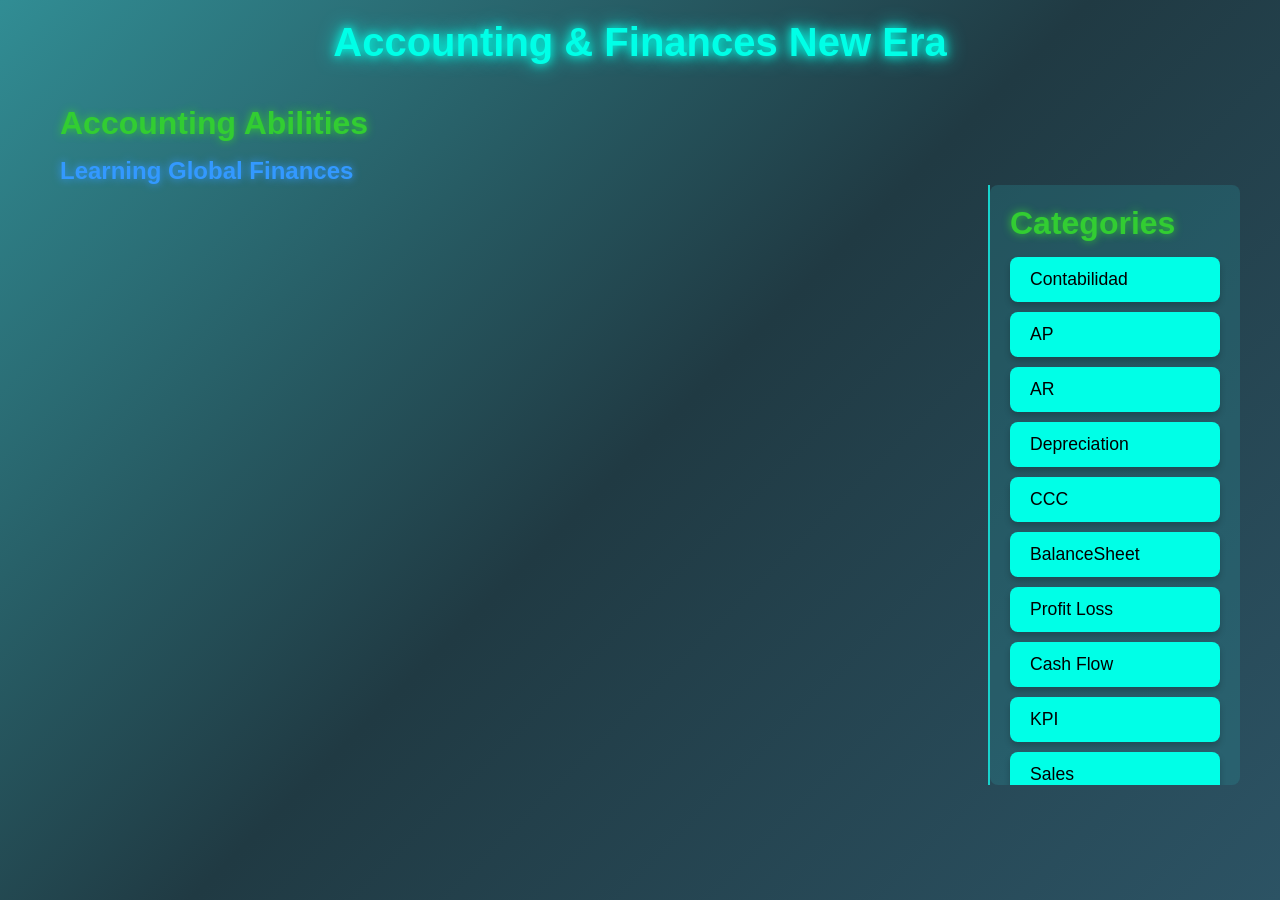
<file: index.html>
<!DOCTYPE html>
<html lang="es">
<head>
<meta charset="UTF-8" />
<meta name="viewport" content="width=device-width, initial-scale=1.0" />
<title>Accounting & Finances New Era</title>
<link rel="stylesheet" href="styles.css" />
</head>
<body>
<header>
    <h1>Accounting & Finances New Era</h1>
</header>
<main class="main-container">
    <div class="left-panel">
        <section class="content">
            <h2>Accounting Abilities</h2>
            <h3>Learning Global Finances</h3>
        </section>
    </div>
    <div class="divider"></div>
    <div class="right-panel">
        <h2>Categories</h2>
        <!-- Lista de opciones visibles en el menú lateral -->
        <ul class="menu-list">
            <li><a href="#" id="contabilidadLink">Contabilidad</a></li>
            <li><a href="#" id="APLink" data-menu="HTML/AP.html">AP</a></li>
            <li><a href="#" id="ARLink" data-menu="HTML/AR.html">AR</a></li>
            <li><a href="#" id="DepreciationLink" data-menu="HTML/Depreciation.html">Depreciation</a></li>
            <li><a href="#" id="CCCLink" data-menu="HTML/CCC.html">CCC</a></li>
            <li><a href="#" id="BalanceSheetLink" data-menu="HTML/BalanceSheet.html">BalanceSheet</a></li>
            <li><a href="#" id="ProfitLossLink" data-menu="HTML/ProfitLoss.html">Profit Loss</a></li>
            <li><a href="#" id="CashFlowLink" data-menu="HTML/CashFlow.html">Cash Flow</a></li>
            <li><a href="#" id="KPILink" data-menu="HTML/KPI.html">KPI</a></li>
            <li><a href="#" id="SalesLink" data-menu="HTML/Sales.html">Sales</a></li>
        </ul>
    </div>
</main>

<script>
  // Evento para "Contabilidad"
  document.getElementById('contabilidadLink').addEventListener('click', function(event) {
    event.preventDefault();
    window.open('HTML/Contabilidad.html', '_blank');
  });

  // Evento para "AP"
  document.getElementById('APLink').addEventListener('click', function(event) {
    event.preventDefault();
    window.open('HTML/AP.html', '_blank');
  });

  // Evento para "AR"
  document.getElementById('ARLink').addEventListener('click', function(event) {
    event.preventDefault();
    window.open('HTML/AR.html', '_blank');
  });

  // Evento para "Depreciation"
  document.getElementById('DepreciationLink').addEventListener('click', function(event) {
    event.preventDefault();
    window.open('HTML/Depreciation.html', '_blank');
  });

  // Evento para "CCC"
  document.getElementById('CCCLink').addEventListener('click', function(event) {
    event.preventDefault();
    window.open('HTML/CCC.html', '_blank');
  });

    // Evento para "BalanceSheet"
  document.getElementById('BalanceSheetLink').addEventListener('click', function(event) {
    event.preventDefault();
    window.open('HTML/BalanceSheet.html', '_blank');
  });

  // Evento para "ProfitLoss"
  document.getElementById('ProfitLossLink').addEventListener('click', function(event) {
    event.preventDefault();
    window.open('HTML/ProfitLoss.html', '_blank');
  });

  // Evento para "CashFlow"
  document.getElementById('CashFlowLink').addEventListener('click', function(event) {
    event.preventDefault();
    window.open('HTML/CashFlow.html', '_blank');
  });

  // Evento para "KPI"
  document.getElementById('KPILink').addEventListener('click', function(event) {
    event.preventDefault();
    window.open('HTML/KPI.html', '_blank');
  });

  // Evento para "Sales"
  document.getElementById('SalesLink').addEventListener('click', function(event) {
    event.preventDefault();
    window.open('HTML/Sales.html', '_blank');
  });
</script>
</body>
</html>
</file>
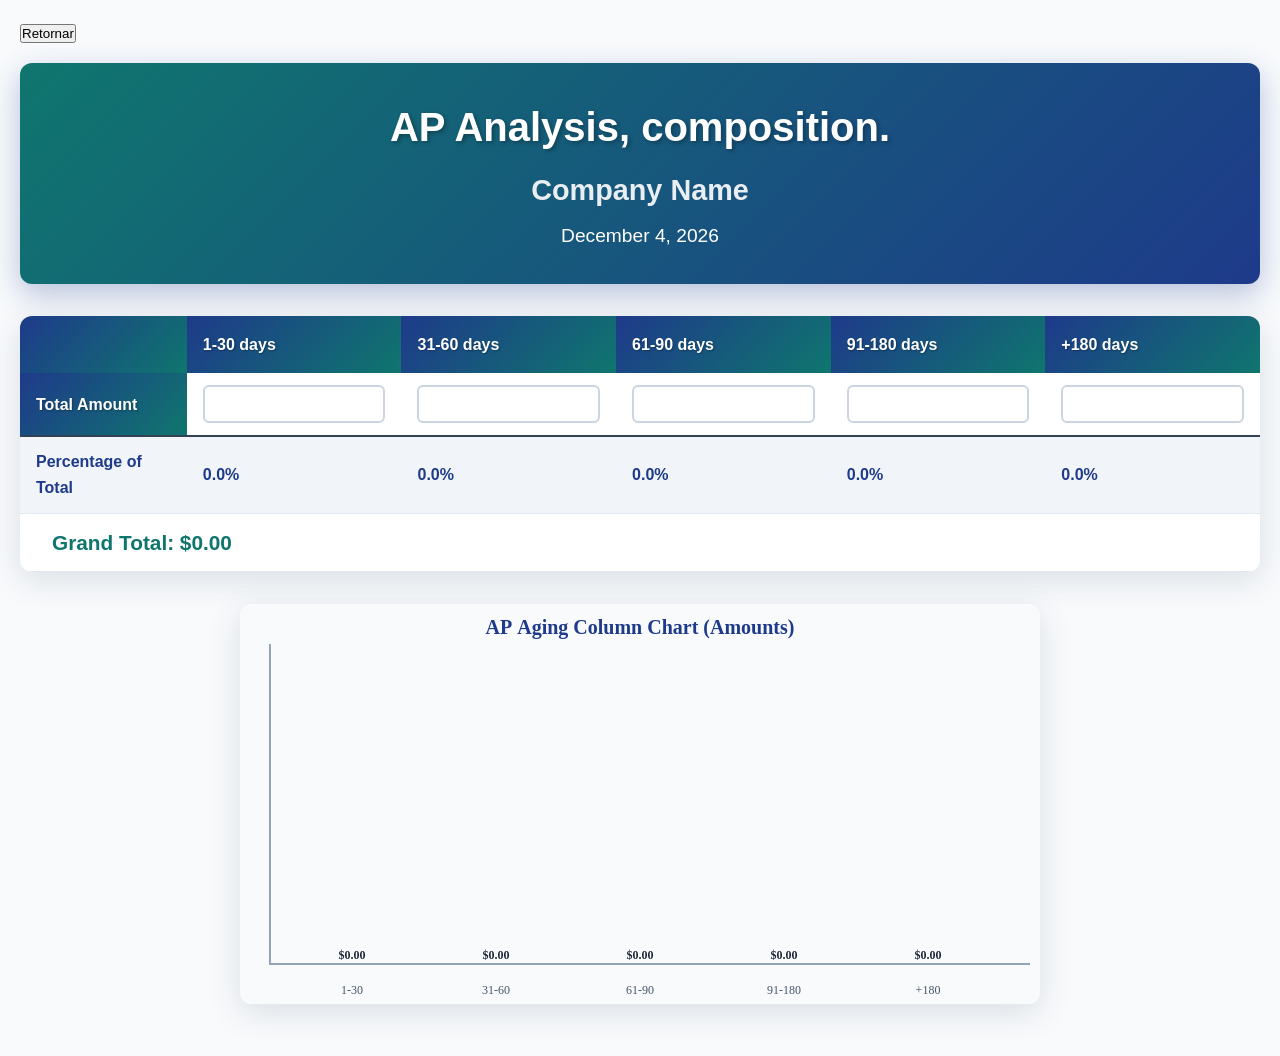
<file: HTML/AP.html>
<!DOCTYPE html>
<html lang="es">
<head>
    <meta charset="UTF-8">
    <meta name="viewport" content="width=device-width, initial-scale=1.0">
    <title>AP Analysis</title>
    <link rel="stylesheet" href="AP.css">
    <script src="Javascript/AP.js"></script>
</head>
<!-- Botón de retorno -->
<button onclick="window.location.href='../index.html'" style="margin-bottom: 20px;">Retornar</button>

<body>
    <header class="hero-header">
        <h1>AP Analysis, composition.</h1>
        <h2>Company Name</h2>
        <h3 id="current-date">Date will load here...</h3>
    </header>
    <main>
        <table id="ap-table" class="ap-table">
            <thead>
                <tr>
                    <th></th>
                    <th>1-30 days</th>
                    <th>31-60 days</th>
                    <th>61-90 days</th>
                    <th>91-180 days</th>
                    <th>+180 days</th>
                </tr>
            </thead>
            <tr class="input-row">
                <th>Total Amount</th>
                <td><input type="number" step="0.01" min="0" class="amount-input" data-col="1" id="input-1"></td>
                <td><input type="number" step="0.01" min="0" class="amount-input" data-col="2" id="input-2"></td>
                <td><input type="number" step="0.01" min="0" class="amount-input" data-col="3" id="input-3"></td>
                <td><input type="number" step="0.01" min="0" class="amount-input" data-col="4" id="input-4"></td>
                <td><input type="number" step="0.01" min="0" class="amount-input" data-col="5" id="input-5"></td>
            </tr>
            <tfoot>
                <tr class="summary-row">
                    <td>Percentage of Total</td>
                    <td id="pct-1">0%</td>
                    <td id="pct-2">0%</td>
                    <td id="pct-3">0%</td>
                    <td id="pct-4">0%</td>
                    <td id="pct-5">0%</td>
                </tr>
                <tr>
                    <td colspan="6"><span id="grand-total">Grand Total: $0.00</span></td>
                </tr>
            </tfoot>
        </table>
        <canvas id="column-chart" width="800" height="400" class="chart-canvas"></canvas>
    </main>
</body>
</html>
</file>
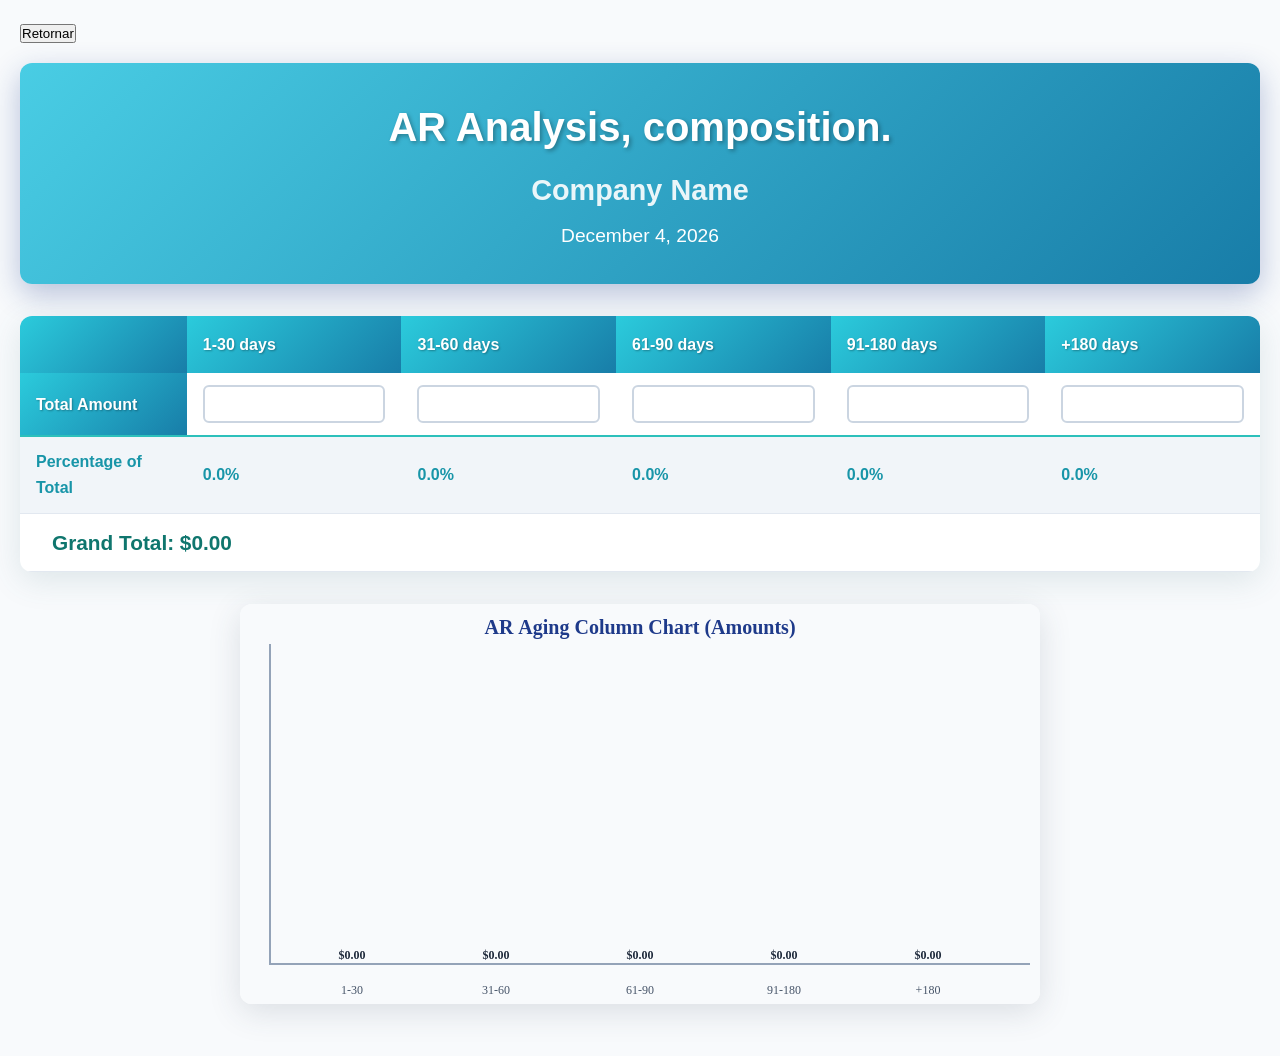
<file: HTML/AR.html>
<!DOCTYPE html>
<html lang="es">
<head>
    <meta charset="UTF-8">
    <meta name="viewport" content="width=device-width, initial-scale=1.0">
    <title>AR Analysis</title>
    <link rel="stylesheet" href="AR.css">
    <script src="Javascript/AR.js"></script>
</head>
<!-- Botón de retorno -->
<button onclick="window.location.href='../index.html'" style="margin-bottom: 20px;">Retornar</button>

<body>
    <header class="hero-header">
        <h1>AR Analysis, composition.</h1>
        <h2>Company Name</h2>
        <h3 id="current-date">Date will load here...</h3>
    </header>
    <main>
        <table id="ap-table" class="ap-table">
            <thead>
                <tr>
                    <th></th>
                    <th>1-30 days</th>
                    <th>31-60 days</th>
                    <th>61-90 days</th>
                    <th>91-180 days</th>
                    <th>+180 days</th>
                </tr>
            </thead>
            <tr class="input-row">
                <th>Total Amount</th>
                <td><input type="number" step="0.01" min="0" class="amount-input" data-col="1" id="input-1"></td>
                <td><input type="number" step="0.01" min="0" class="amount-input" data-col="2" id="input-2"></td>
                <td><input type="number" step="0.01" min="0" class="amount-input" data-col="3" id="input-3"></td>
                <td><input type="number" step="0.01" min="0" class="amount-input" data-col="4" id="input-4"></td>
                <td><input type="number" step="0.01" min="0" class="amount-input" data-col="5" id="input-5"></td>
            </tr>
            <tfoot>
                <tr class="summary-row">
                    <td>Percentage of Total</td>
                    <td id="pct-1">0%</td>
                    <td id="pct-2">0%</td>
                    <td id="pct-3">0%</td>
                    <td id="pct-4">0%</td>
                    <td id="pct-5">0%</td>
                </tr>
                <tr>
                    <td colspan="6"><span id="grand-total">Grand Total: $0.00</span></td>
                </tr>
            </tfoot>
        </table>
        <canvas id="column-chart" width="800" height="400" class="chart-canvas"></canvas>
    </main>
</body>
</html>
</file>
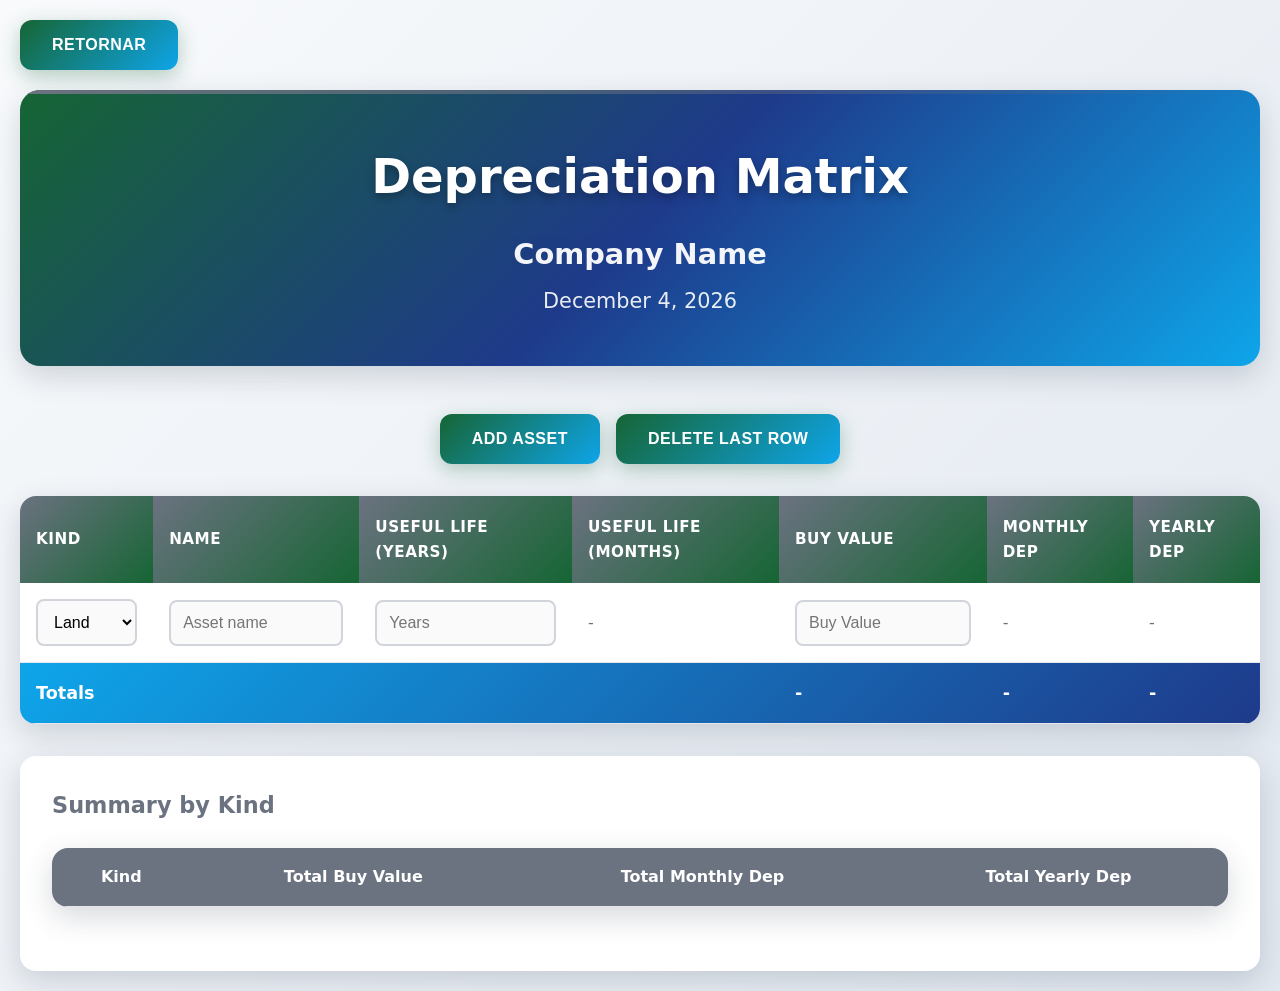
<file: HTML/Depreciation.html>
<!DOCTYPE html>
<html lang="es">
<head>
    <meta charset="UTF-8">
    <meta name="viewport" content="width=device-width, initial-scale=1.0">
    <title>Depreciation Matrix</title>
    <link rel="stylesheet" href="Depreciation.css">
    <script src="Javascript/Depreciation.js"></script>
</head>
<!-- Botón de retorno -->
<button onclick="window.location.href='../index.html'" style="margin-bottom: 20px;">Retornar</button>

<body>
    <header class="hero-header">
        <h1>Depreciation Matrix</h1>
        <h2>Company Name</h2>
        <h3 id="current-date">Date will load here...</h3>
    </header>
    <main>
        <div class="buttons-container">
            <button id="add-row-btn">Add Asset</button>
            <button id="delete-row-btn">Delete Last Row</button>
        </div>
        <table id="dep-table" class="dep-table">
            <thead>
                <tr>
                    <th>Kind</th>
                    <th>Name</th>
                    <th>Useful Life (Years)</th>
                    <th>Useful Life (Months)</th>
                    <th>Buy Value</th>
                    <th>Monthly Dep</th>
                    <th>Yearly Dep</th>
                </tr>
            </thead>
            <tbody id="dep-body">
                <!-- Initial row added by JS -->
            </tbody>
            <tfoot id="dep-foot">
                <tr class="totals-row">
                    <td colspan="4"><strong>Totals</strong></td>
                    <td id="total-buy">-</td>
                    <td id="total-monthly">-</td>
                    <td id="total-yearly">-</td>
                </tr>
            </tfoot>
        </table>
        <section class="summary-section">
            <h4>Summary by Kind</h4>
            <table id="kind-summary" class="summary-table">
                <thead>
                    <tr>
                        <th>Kind</th>
                        <th>Total Buy Value</th>
                        <th>Total Monthly Dep</th>
                        <th>Total Yearly Dep</th>
                    </tr>
                </thead>
                <tbody id="kind-body">
                    <!-- Populated by JS -->
                </tbody>
            </table>
        </section>
    </main>
</body>
</html>
</file>
<file: styles.css>
/* Reset básico */
* {
    margin: 0;
    padding: 0;
    box-sizing: border-box;
}

/* Fondo futurista con imagen y estilos */
body {
    font-family: 'Arial', sans-serif;
    height: 100vh;
    background: 
        linear-gradient(135deg, #318d94, #203a43, #2c5364),
        url('https://images.unsplash.com/photo-1506744038136-46273834b3fb?ixlib=rb-4.0.1&auto=format&fit=crop&w=1950&q=80');
    background-size: cover;
    background-position: center;
    color: #ffffff;
    display: flex;
    flex-direction: column;
    align-items: center;
    justify-content: flex-start;
    padding: 20px;
}

/* Estilos para el encabezado */
header {
    width: 100%;
    text-align: center;
    margin-bottom: 20px;
}

h1 {
    font-size: 2.5em;
    color: #00ffe7; /* Cian brillante */
    text-shadow: 0 0 10px #00ffe7, 0 0 20px #00ffe7;
}

/* Contenedor principal dividido en columnas */
.main-container {
    display: flex;
    width: 100%;
    max-width: 1200px;
    height: calc(100vh - 100px);
}

/* Panel izquierdo para los encabezados */
.left-panel {
    flex: 1;
    display: flex;
    flex-direction: column;
    justify-content: flex-start;
    padding: 20px;
}

/* Panel derecho con tamaño fijo y estilo del menú */
.right-panel {
    flex: 0 0 250px; /* tamaño fijo de 250px */
    background-color: rgba(41, 138, 149, 0.3);
    padding: 20px;
    overflow-y: auto;
    max-height: 80vh;
    margin-top: 100px;
    margin-bottom: 100px;
    border-radius: 8px;
    display: flex;
    flex-direction: column;
}

/* Divisor vertical entre paneles */
.divider {
    width: 2px;
    background-color: #17d3cd;
    max-height: 80vh;
    margin-top: 100px;
    margin-bottom: 100px;
    align-self: stretch;
}

/* Títulos en la izquierda */
h2 {
    font-size: 2em;
    margin-bottom: 15px;
    color: #32cd32; /* Verde lima */
    text-shadow: 0 0 8px #32cd32;
    text-align: left;
}

h3 {
    font-size: 1.5em;
    color: #3399ff; /* Azul claro */
    text-shadow: 0 0 8px #3399ff;
    text-align: left;
}

/* Lista de opciones del menú */
.menu-list {
    list-style: none;
    padding: 0;
    margin: 0;
    display: flex;
    flex-direction: column;
    gap: 10px;
}

/* Estilos para los enlaces (botones) del menú */
.menu-list a {
    display: block;
    padding: 12px 20px;
    font-size: 1.1em;
    border: none;
    border-radius: 8px;
    background-color: #00ffe7; /* Cian brillante */
    color: #000; /* Texto negro para contraste */
    cursor: pointer;
    transition: background-color 0.3s, transform 0.2s, box-shadow 0.2s;
    box-shadow: 0 4px 6px rgba(0,0,0,0.2);
    text-decoration: none; /* quitar subrayado */
}

.menu-list a:hover {
    background-color: #00d8d4; /* tono más oscuro al pasar */
    transform: scale(1.05);
    box-shadow: 0 6px 12px rgba(0,0,0,0.3);
}

/* Responsive */
@media (max-width: 768px) {
    .main-container {
        flex-direction: column;
        height: auto;
    }
    .divider {
        display: none;
    }
    .left-panel, .right-panel {
        flex: none;
        width: 100%;
        height: auto;
        margin-top: 20px;
    }
}
</file>
<file: HTML/AP.css>
/* Petrol Oil Theme - Dark navy blue, teal green, slate grey */

* {
    margin: 0;
    padding: 0;
    box-sizing: border-box;
}

body {
    font-family: 'Segoe UI', Tahoma, Geneva, Verdana, sans-serif;
    background-color: #F8FAFC;
    color: #1E3A8A;
    line-height: 1.6;
    padding: 20px;
}

.hero-header {
    text-align: center;
    background: linear-gradient(135deg, #0F766E 0%, #1E3A8A 100%);
    color: white;
    padding: 2rem;
    border-radius: 12px;
    margin-bottom: 2rem;
    box-shadow: 0 10px 30px rgba(30, 58, 138, 0.3);
}

.hero-header h1 {
    font-size: 2.5rem;
    margin-bottom: 0.5rem;
    text-shadow: 2px 2px 4px rgba(0,0,0,0.3);
}

.hero-header h2 {
    font-size: 1.8rem;
    opacity: 0.9;
    margin-bottom: 0.5rem;
}

#current-date {
    font-size: 1.2rem;
    font-weight: 300;
}

.ap-table {
    width: 100%;
    border-collapse: collapse;
    background: white;
    border-radius: 12px;
    overflow: hidden;
    box-shadow: 0 8px 32px rgba(51, 65, 85, 0.15);
    margin-bottom: 2rem;
}

.ap-table th {
    background: linear-gradient(135deg, #1E3A8A 0%, #0F766E 100%);
    color: white;
    padding: 1rem;
    text-align: left;
    font-weight: 600;
    text-shadow: 1px 1px 2px rgba(0,0,0,0.3);
}

.chart-canvas {
    display: block;
    margin: 2rem auto;
    background: white;
    border-radius: 12px;
    box-shadow: 0 8px 32px rgba(51, 65, 85, 0.15);
    max-width: 100%;
    height: auto;
}

.ap-table td {
    padding: 0.75rem 1rem;
    border-bottom: 1px solid #E2E8F0;
}

.ap-table tbody tr:hover {
    background-color: #EFF6FF;
}

.amount-input {
    width: 100%;
    padding: 0.5rem;
    border: 2px solid #CBD5E1;
    border-radius: 6px;
    font-size: 1rem;
    transition: all 0.3s ease;
    background: white;
}

.amount-input:focus {
    outline: none;
    border-color: #00B4D8;
    box-shadow: 0 0 0 3px rgba(0, 180, 216, 0.1);
}

.summary-row {
    font-weight: 600;
    background-color: #F1F5F9;
    color: #1E3A8A;
}

.summary-row td {
    border-top: 2px solid #334155;
}

#grand-total {
    font-size: 1.3rem;
    font-weight: bold;
    color: #0F766E;
    margin-left: 1rem;
}

#add-row {
    background: linear-gradient(135deg, #0F766E 0%, #00B4D8 100%);
    color: white;
    border: none;
    padding: 0.75rem 1.5rem;
    border-radius: 8px;
    cursor: pointer;
    font-size: 1rem;
    font-weight: 600;
    transition: all 0.3s ease;
    margin-right: 1rem;
}

#add-row:hover {
    transform: translateY(-2px);
    box-shadow: 0 8px 25px rgba(15, 118, 110, 0.4);
}

@media (max-width: 768px) {
    .ap-table {
        font-size: 0.9rem;
    }
    
    .ap-table th,
    .ap-table td {
        padding: 0.5rem;
    }
    
    .hero-header h1 {
        font-size: 2rem;
    }
}
</file>
<file: HTML/AR.css>
/* Petrol Oil Theme - Dark navy blue, teal green, slate grey */

* {
    margin: 0;
    padding: 0;
    box-sizing: border-box;
}

body {
    font-family: 'Segoe UI', Tahoma, Geneva, Verdana, sans-serif;
    background-color: #F8FAFC;
    color: #1E3A8A;
    line-height: 1.6;
    padding: 20px;
}

.hero-header {
    text-align: center;
    background: linear-gradient(135deg, #49cde4 0%, #187da8 100%);
    color: white;
    padding: 2rem;
    border-radius: 12px;
    margin-bottom: 2rem;
    box-shadow: 0 10px 30px rgba(30, 58, 138, 0.3);
}

.hero-header h1 {
    font-size: 2.5rem;
    margin-bottom: 0.5rem;
    text-shadow: 2px 2px 4px rgba(0,0,0,0.3);
}

.hero-header h2 {
    font-size: 1.8rem;
    opacity: 0.9;
    margin-bottom: 0.5rem;
}

#current-date {
    font-size: 1.2rem;
    font-weight: 300;
}

.ap-table {
    width: 100%;
    border-collapse: collapse;
    background: white;
    border-radius: 12px;
    overflow: hidden;
    box-shadow: 0 8px 32px rgba(67, 117, 121, 0.15);
    margin-bottom: 2rem;
}

.ap-table th {
    background: linear-gradient(135deg, #2bcbdc 0%, #187da8 100%);
    color: white;
    padding: 1rem;
    text-align: left;
    font-weight: 600;
    text-shadow: 1px 1px 2px rgba(0,0,0,0.3);
}

.chart-canvas {
    display: block;
    margin: 2rem auto;
    background: white;
    border-radius: 12px;
    box-shadow: 0 8px 32px rgba(51, 65, 85, 0.15);
    max-width: 100%;
    height: auto;
}

.ap-table td {
    padding: 0.75rem 1rem;
    border-bottom: 1px solid #E2E8F0;
}

.ap-table tbody tr:hover {
    background-color: #EFF6FF;
}

.amount-input {
    width: 100%;
    padding: 0.5rem;
    border: 2px solid #CBD5E1;
    border-radius: 6px;
    font-size: 1rem;
    transition: all 0.3s ease;
    background: white;
}

.amount-input:focus {
    outline: none;
    border-color: #1897a8;
    box-shadow: 0 0 0 3px rgba(0, 180, 216, 0.1);
}

.summary-row {
    font-weight: 600;
    background-color: #F1F5F9;
    color: #1895a8;
}

.summary-row td {
    border-top: 2px solid #2dc0bb;
}

#grand-total {
    font-size: 1.3rem;
    font-weight: bold;
    color: #0F766E;
    margin-left: 1rem;
}

#add-row {
    background: linear-gradient(135deg, #0F766E 0%, #187da8 100%);
    color: white;
    border: none;
    padding: 0.75rem 1.5rem;
    border-radius: 8px;
    cursor: pointer;
    font-size: 1rem;
    font-weight: 600;
    transition: all 0.3s ease;
    margin-right: 1rem;
}

#add-row:hover {
    transform: translateY(-2px);
    box-shadow: 0 8px 25px rgba(15, 118, 110, 0.4);
}

@media (max-width: 768px) {
    .ap-table {
        font-size: 0.9rem;
    }
    
    .ap-table th,
    .ap-table td {
        padding: 0.5rem;
    }
    
    .hero-header h1 {
        font-size: 2rem;
    }
}
</file>
<file: HTML/Depreciation.css>
/* Pro Petrol Theme: Grey, Dark Green, Light Blue */
:root {
    --petrol-grey: #6B7280;
    --dark-green: #166534;
    --light-blue: #0EA5E9;
    --petrol-navy: #1E3A8A;
    --bg-light: #F8FAFC;
    --white: #FFFFFF;
    --shadow: 0 10px 30px rgba(51, 65, 85, 0.2);
}

* {
    margin: 0;
    padding: 0;
    box-sizing: border-box;
}

body {
    font-family: 'Segoe UI', system-ui, sans-serif;
    background: linear-gradient(135deg, var(--bg-light) 0%, #E2E8F0 100%);
    color: var(--petrol-grey);
    line-height: 1.6;
    padding: 20px;
    min-height: 100vh;
}

.hero-header {
    text-align: center;
    background: linear-gradient(135deg, var(--dark-green) 0%, var(--petrol-navy) 50%, var(--light-blue) 100%);
    color: var(--white);
    padding: 3rem 2rem;
    border-radius: 20px;
    margin-bottom: 3rem;
    box-shadow: var(--shadow);
    position: relative;
    overflow: hidden;
}

.hero-header::before {
    content: '';
    position: absolute;
    top: 0;
    left: 0;
    right: 0;
    height: 4px;
    background: linear-gradient(90deg, var(--petrol-grey), transparent);
}

.hero-header h1 {
    font-size: 3rem;
    font-weight: 800;
    margin-bottom: 1rem;
    text-shadow: 0 4px 8px rgba(0,0,0,0.3);
}

.hero-header h2 {
    font-size: 1.8rem;
    opacity: 0.95;
    margin-bottom: 0.5rem;
}

#current-date {
    font-size: 1.3rem;
    font-weight: 400;
    opacity: 0.9;
}

.buttons-container {
    display: flex;
    gap: 1rem;
    margin-bottom: 2rem;
    justify-content: center;
    flex-wrap: wrap;
}

button {
    background: linear-gradient(135deg, var(--dark-green), var(--light-blue));
    color: white;
    border: none;
    padding: 1rem 2rem;
    border-radius: 12px;
    font-size: 1rem;
    font-weight: 600;
    cursor: pointer;
    transition: all 0.3s ease;
    box-shadow: 0 6px 20px rgba(22, 101, 52, 0.3);
    text-transform: uppercase;
    letter-spacing: 0.5px;
}

button:hover {
    transform: translateY(-3px);
    box-shadow: 0 12px 35px rgba(22, 101, 52, 0.5);
}

button:active {
    transform: translateY(-1px);
}

.dep-table, .summary-table {
    width: 100%;
    margin-bottom: 2rem;
    background: var(--white);
    border-radius: 16px;
    overflow: hidden;
    box-shadow: var(--shadow);
    border-collapse: separate;
    border-spacing: 0;
}

.dep-table th {
    background: linear-gradient(135deg, var(--petrol-grey) 0%, var(--dark-green) 100%);
    color: white;
    padding: 1.2rem 1rem;
    text-align: left;
    font-weight: 700;
    font-size: 0.95rem;
    text-transform: uppercase;
    letter-spacing: 0.5px;
    position: sticky;
    top: 0;
    z-index: 10;
}

.dep-table td, .summary-table td, .summary-table th {
    padding: 1rem;
    border-bottom: 1px solid #E5E7EB;
}

.dep-table tbody tr:hover {
    background-color: #F0F9FF;
}

.dep-table input, .dep-table select {
    width: 100%;
    padding: 0.75rem;
    border: 2px solid #D1D5DB;
    border-radius: 8px;
    font-size: 1rem;
    transition: border-color 0.3s ease;
    background: #FAFAFA;
}

.dep-table input:focus, .dep-table select:focus {
    outline: none;
    border-color: var(--light-blue);
    box-shadow: 0 0 0 3px rgba(14, 165, 233, 0.1);
    background: white;
}

.totals-row {
    background: linear-gradient(135deg, var(--light-blue), var(--petrol-navy)) !important;
    color: white !important;
    font-weight: 700;
    font-size: 1.1rem;
}

.summary-section {
    background: var(--white);
    padding: 2rem;
    border-radius: 16px;
    box-shadow: var(--shadow);
}

.summary-section h4 {
    color: var(--petrol-grey);
    margin-bottom: 1.5rem;
    font-size: 1.4rem;
}

.summary-table th {
    background: var(--petrol-grey);
    color: white;
    padding: 1rem;
    text-align: center;
}

.summary-table td {
    text-align: center;
}

@media (max-width: 768px) {
    body {
        padding: 10px;
    }
    
    .hero-header h1 {
        font-size: 2rem;
    }
    
    .dep-table {
        font-size: 0.9rem;
    }
    
    .dep-table th, .dep-table td {
        padding: 0.75rem 0.5rem;
    }
    
    .buttons-container {
        flex-direction: column;
        align-items: center;
    }
    
    button {
        width: 100%;
        max-width: 250px;
    }
}
</file>
